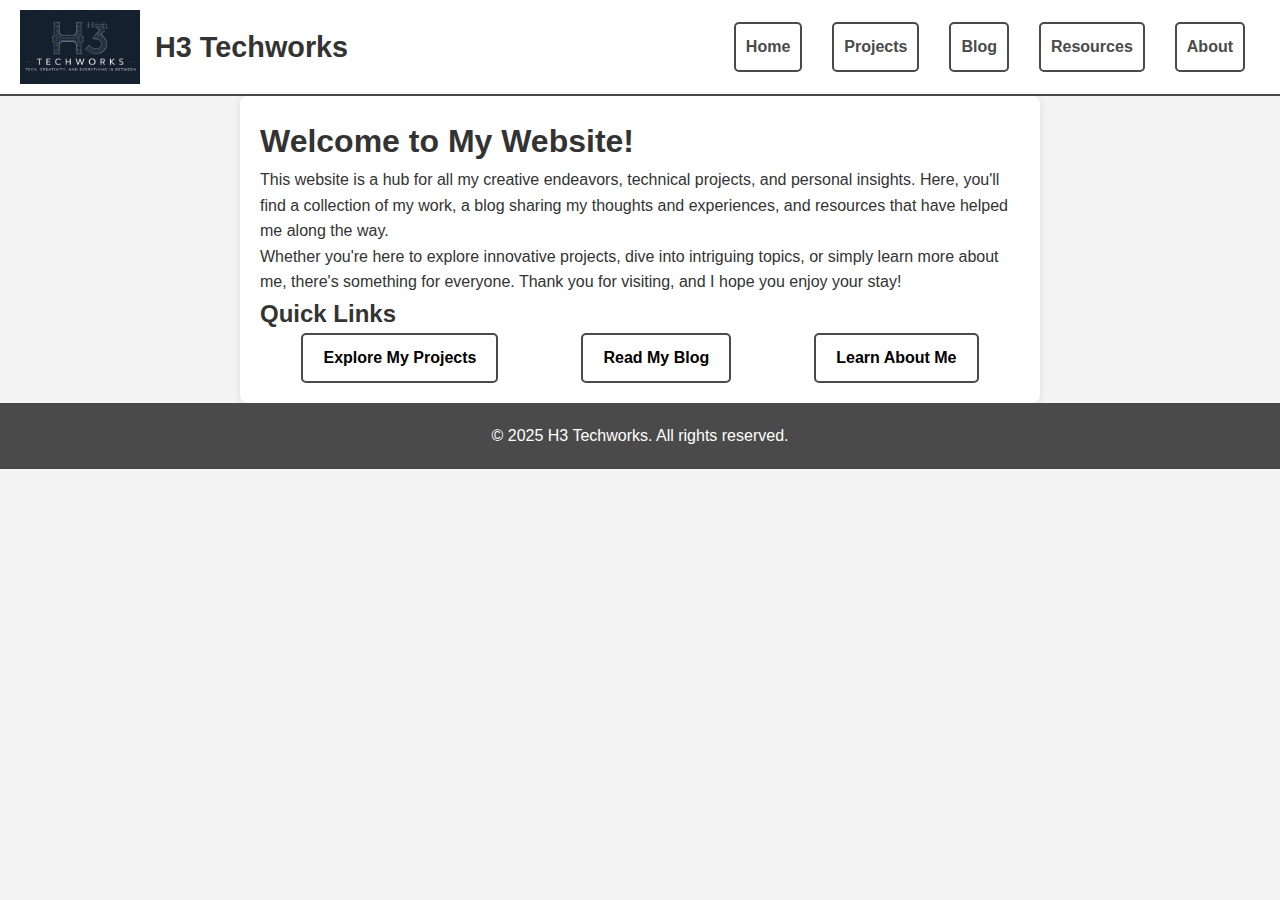
<file: index.html>
<!DOCTYPE html>
<html lang="en">
<head>
    <meta charset="UTF-8">
    <meta name="viewport" content="width=device-width, initial-scale=1.0">
    <title>Welcome - My Website</title>
    <link rel="stylesheet" href="style.css">
</head>
<body>

<header>
    <img src="images/logo.png" alt="Logo" class="logo">
    <h2>H3 Techworks</h2>
    <nav>
        <div class="hamburger" id="hamburger">&#9776;</div>
        <ul class="nav-links">
            <li><a href="index.html">Home</a></li>
            <li><a href="projects.html">Projects</a></li>
            <li><a href="blog.html">Blog</a></li>
            <li><a href="resources.html">Resources</a></li>
            <li><a href="about.html">About</a></li>
        </ul>
    </nav>
</header>

<main>
    <h1>Welcome to My Website!</h1>
    <p>This website is a hub for all my creative endeavors, technical projects, and personal insights. Here, you'll find a collection of my work, a blog sharing my thoughts and experiences, and resources that have helped me along the way.</p>
    <p>Whether you're here to explore innovative projects, dive into intriguing topics, or simply learn more about me, there's something for everyone. Thank you for visiting, and I hope you enjoy your stay!</p>

    <section>
    <h2>Quick Links</h2>
    <ul class="quick-links">
        <li><a href="projects.html">Explore My Projects</a></li>
        <li><a href="blog.html">Read My Blog</a></li>
        <li><a href="about.html">Learn About Me</a></li>
    </ul>
</section>
</main>

<footer>
    <p>&copy; 2025 H3 Techworks. All rights reserved.</p>
</footer>

<script>
    document.addEventListener("DOMContentLoaded", function() {
        const hamburger = document.querySelector('.hamburger');
        const navLinks = document.querySelector('.nav-links');

        hamburger.addEventListener('click', function() {
            navLinks.classList.toggle('show');
        });
    });
</script>

</body>
</html>
</file>
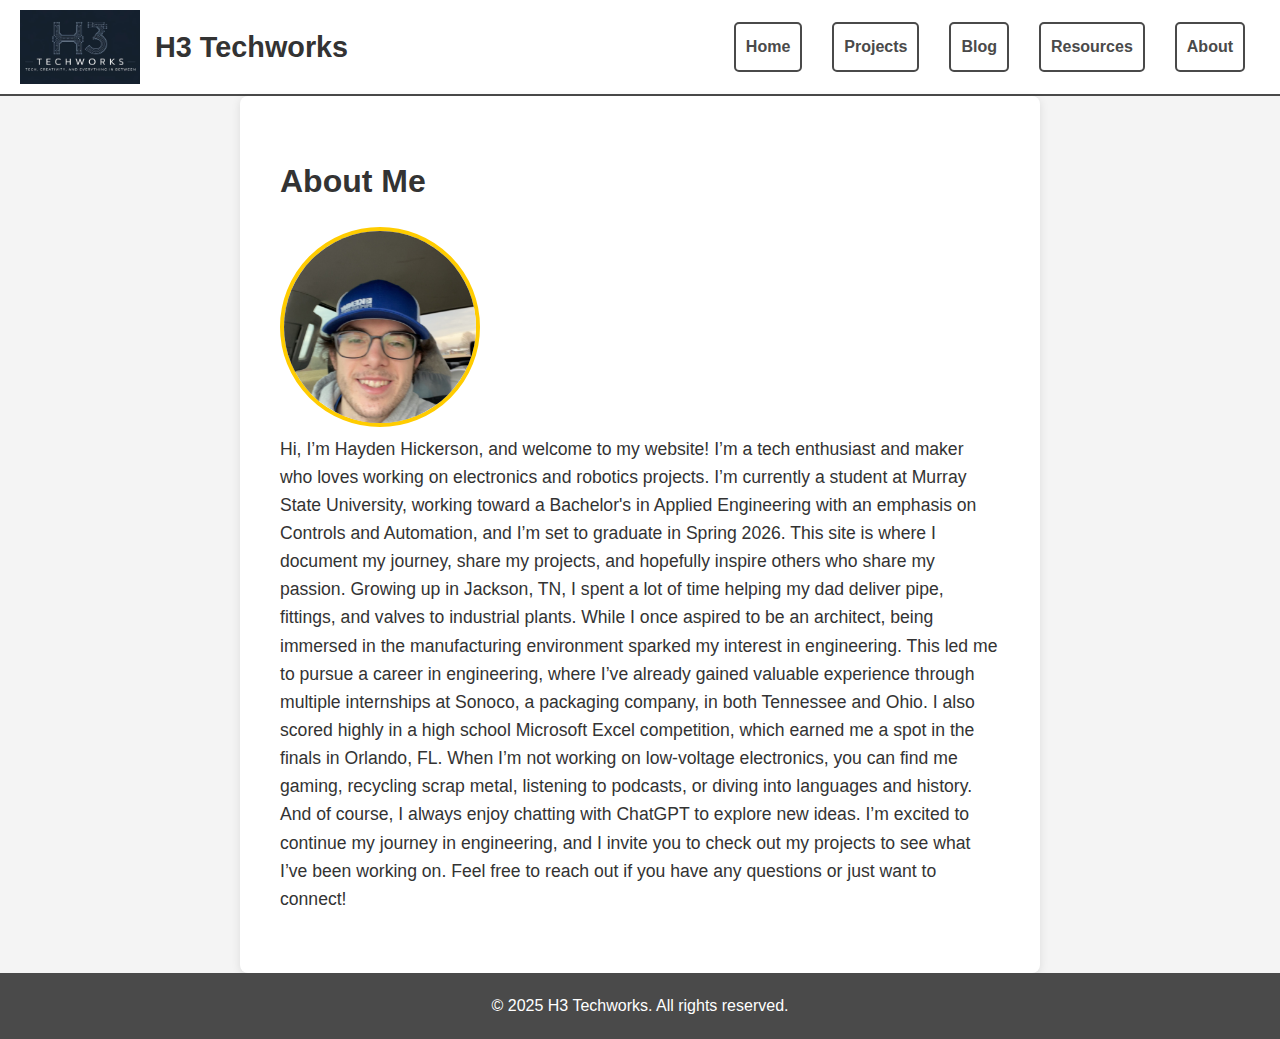
<file: about.html>
<!DOCTYPE html>
<html lang="en">
<head>
    <meta charset="UTF-8">
    <meta name="viewport" content="width=device-width, initial-scale=1.0">
    <title>About Me - My Website</title>
    <link rel="stylesheet" href="style.css">
</head>
<body>

<header>
    <img src="images/logo.png" alt="Logo" class="logo">
    <h2>H3 Techworks</h2>
    <nav>
        <div class="hamburger" id="hamburger">&#9776;</div>
        <ul class="nav-links">
            <li><a href="index.html">Home</a></li>
            <li><a href="projects.html">Projects</a></li>
            <li><a href="blog.html">Blog</a></li>
            <li><a href="resources.html">Resources</a></li>
            <li><a href="about.html">About</a></li>
        </ul>
    </nav>
</header>

<main>
    <section class="about-section">
        <h1>About Me</h1>
        <div class="about-content">
            <img src="images/Profile.png" alt="Hayden Hickerson" class="profile-pic">
            <div class="about-text">
                <p>
                  Hi, I’m Hayden Hickerson, and welcome to my website! I’m a tech enthusiast and maker who loves working on electronics and robotics projects. I’m currently a student at Murray State University, working toward a Bachelor's in Applied Engineering with an emphasis on Controls and Automation, and I’m set to graduate in Spring 2026. This site is where I document my journey, share my projects, and hopefully inspire others who share my passion.
                  Growing up in Jackson, TN, I spent a lot of time helping my dad deliver pipe, fittings, and valves to industrial plants. While I once aspired to be an architect, being immersed in the manufacturing environment sparked my interest in engineering. This led me to pursue a career in engineering, where I’ve already gained valuable experience through multiple internships at Sonoco, a packaging company, in both Tennessee and Ohio. I also scored highly in a high school Microsoft Excel competition, which earned me a spot in the finals in Orlando, FL.
                  When I’m not working on low-voltage electronics, you can find me gaming, recycling scrap metal, listening to podcasts, or diving into languages and history. And of course, I always enjoy chatting with ChatGPT to explore new ideas.
                  I’m excited to continue my journey in engineering, and I invite you to check out my projects to see what I’ve been working on. Feel free to reach out if you have any questions or just want to connect!
                </p>
            </div>
        </div>
    </section>

</main>

<footer>
    <p>&copy; 2025 H3 Techworks. All rights reserved.</p>
</footer>

<script>
    document.addEventListener("DOMContentLoaded", function() {
        const hamburger = document.querySelector('.hamburger'); // Select the hamburger menu
        const navLinks = document.querySelector('.nav-links'); // Select the navigation links

        hamburger.addEventListener('click', function() {
            navLinks.classList.toggle('show'); // Toggle the 'show' class on click
        });
    });
</script>

</body>
</html>
</file>
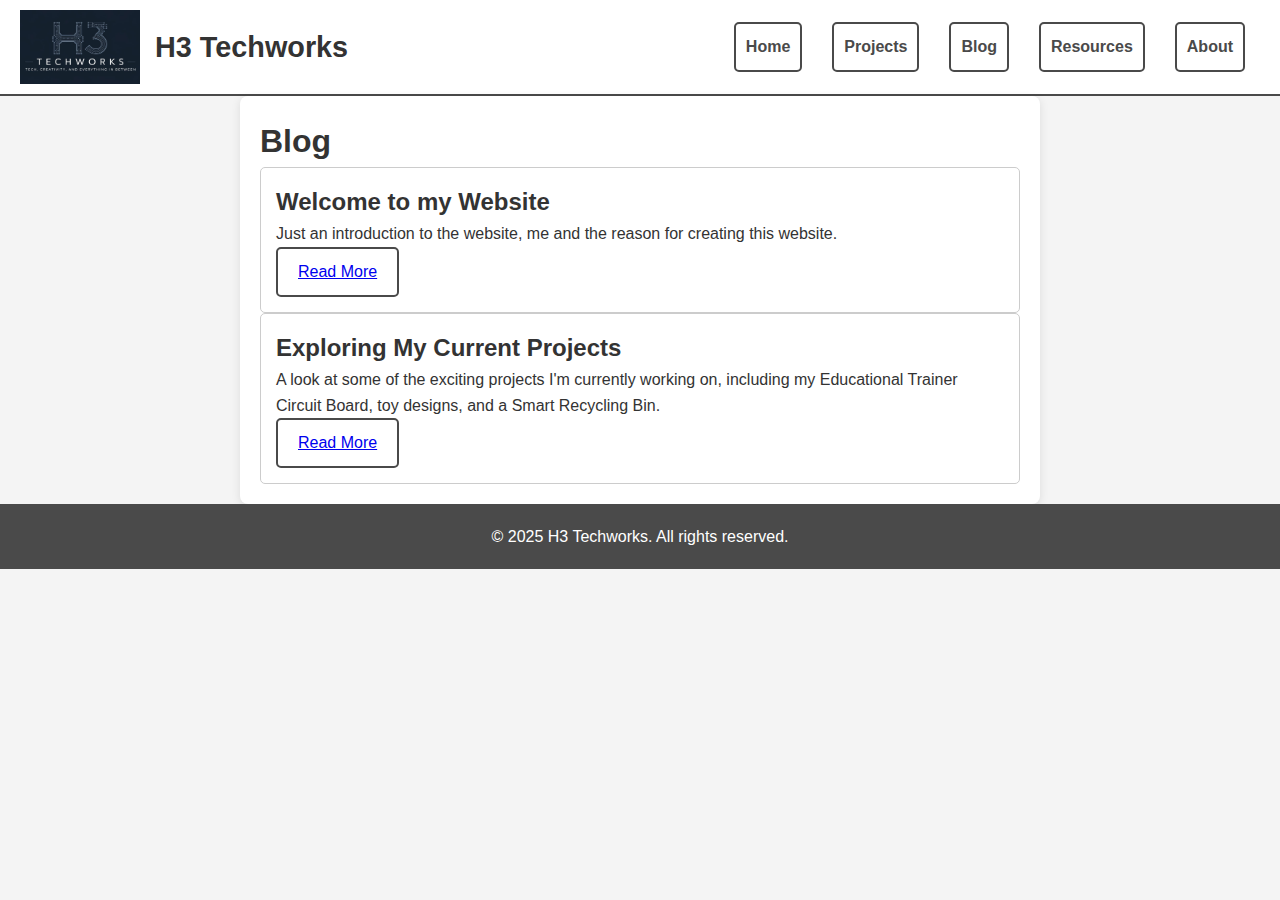
<file: blog.html>
<!DOCTYPE html>
<html lang="en">
<head>
    <meta charset="UTF-8">
    <meta name="viewport" content="width=device-width, initial-scale=1.0">
    <title>Blog - My Website</title>
    <link rel="stylesheet" href="style.css">
</head>
<body>

<header>
    <img src="images/logo.png" alt="Logo" class="logo">
    <h2>H3 Techworks</h2>
    <nav>
        <div class="hamburger" id="hamburger">&#9776;</div>
        <ul class="nav-links">
            <li><a href="index.html">Home</a></li>
            <li><a href="projects.html">Projects</a></li>
            <li><a href="blog.html">Blog</a></li>
            <li><a href="resources.html">Resources</a></li>
            <li><a href="about.html">About</a></li>
        </ul>
    </nav>
</header>

<main>
    <h1>Blog</h1>
    <section class="blog-card">
        <h2>Welcome to my Website</h2>
        <p>Just an introduction to the website, me and the reason for creating this website.</p>
        <a href="blogpost1.html">Read More</a>
    </section>
    <section class="blog-card">
       <h2>Exploring My Current Projects</h2>
       <p>A look at some of the exciting projects I'm currently working on, including my Educational Trainer Circuit Board, toy designs, and a Smart Recycling Bin.</p>
       <a href="blogpost2.html">Read More</a>
   </section>
</main>

<footer>
    <p>&copy; 2025 H3 Techworks. All rights reserved.</p>
</footer>

<script>
    document.addEventListener("DOMContentLoaded", function() {
        const hamburger = document.querySelector('.hamburger'); // Select the hamburger menu
        const navLinks = document.querySelector('.nav-links'); // Select the navigation links

        hamburger.addEventListener('click', function() {
            navLinks.classList.toggle('show'); // Toggle the 'show' class on click
        });
    });
</script>

</body>
</html>
</file>
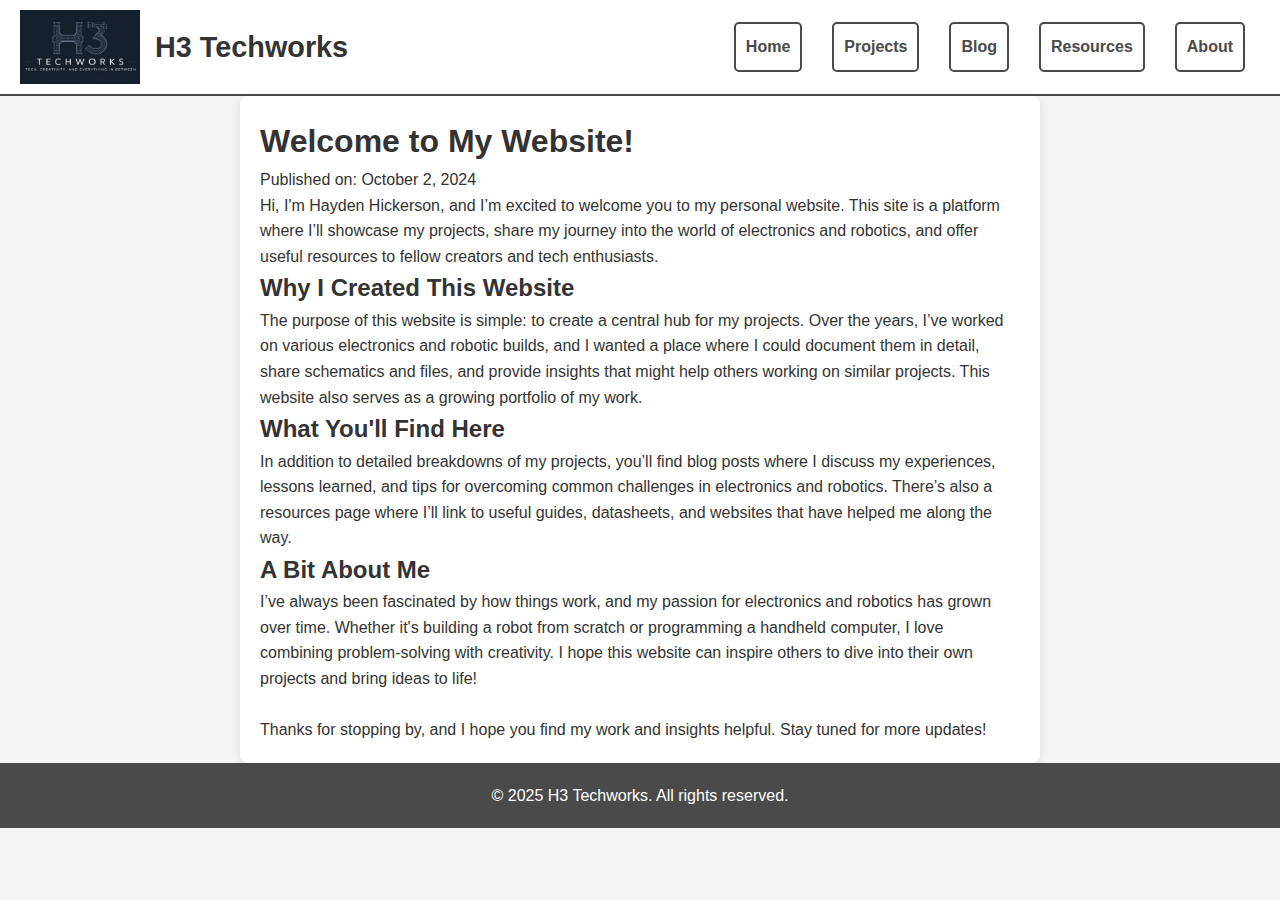
<file: blogpost1.html>
<!DOCTYPE html>
<html lang="en">
<head>
    <meta charset="UTF-8">
    <meta name="viewport" content="width=device-width, initial-scale=1.0">
    <title>Blog Post 1 - My Website</title>
    <link rel="stylesheet" href="style.css">
</head>
<body>

<header>
    <img src="images/logo.png" alt="Logo" class="logo">
    <h2>H3 Techworks</h2>
    <nav>
        <div class="hamburger" id="hamburger">&#9776;</div>
        <ul class="nav-links">
            <li><a href="index.html">Home</a></li>
            <li><a href="projects.html">Projects</a></li>
            <li><a href="blog.html">Blog</a></li>
            <li><a href="resources.html">Resources</a></li>
            <li><a href="about.html">About</a></li>
        </ul>
    </nav>
</header>

<main>
    <h1>Welcome to My Website!</h1>
    <p>Published on: October 2, 2024</p>

    <p>Hi, I'm Hayden Hickerson, and I’m excited to welcome you to my personal website. This site is a platform where I’ll showcase my projects, share my journey into the world of electronics and robotics, and offer useful resources to fellow creators and tech enthusiasts.</p>

    <h2>Why I Created This Website</h2>
    <p>The purpose of this website is simple: to create a central hub for my projects. Over the years, I’ve worked on various electronics and robotic builds, and I wanted a place where I could document them in detail, share schematics and files, and provide insights that might help others working on similar projects. This website also serves as a growing portfolio of my work.</p>

    <h2>What You'll Find Here</h2>
    <p>In addition to detailed breakdowns of my projects, you’ll find blog posts where I discuss my experiences, lessons learned, and tips for overcoming common challenges in electronics and robotics. There’s also a resources page where I’ll link to useful guides, datasheets, and websites that have helped me along the way.</p>

    <h2>A Bit About Me</h2>
    <p>I’ve always been fascinated by how things work, and my passion for electronics and robotics has grown over time. Whether it's building a robot from scratch or programming a handheld computer, I love combining problem-solving with creativity. I hope this website can inspire others to dive into their own projects and bring ideas to life!</p>
<br>
    <p>Thanks for stopping by, and I hope you find my work and insights helpful. Stay tuned for more updates!</p>
</main>

<footer>
    <p>&copy; 2025 H3 Techworks. All rights reserved.</p>
</footer>

<script>
    document.addEventListener("DOMContentLoaded", function() {
        const hamburger = document.querySelector('.hamburger'); // Select the hamburger menu
        const navLinks = document.querySelector('.nav-links'); // Select the navigation links

        hamburger.addEventListener('click', function() {
            navLinks.classList.toggle('show'); // Toggle the 'show' class on click
        });
    });
</script>

</body>
</html>
</file>
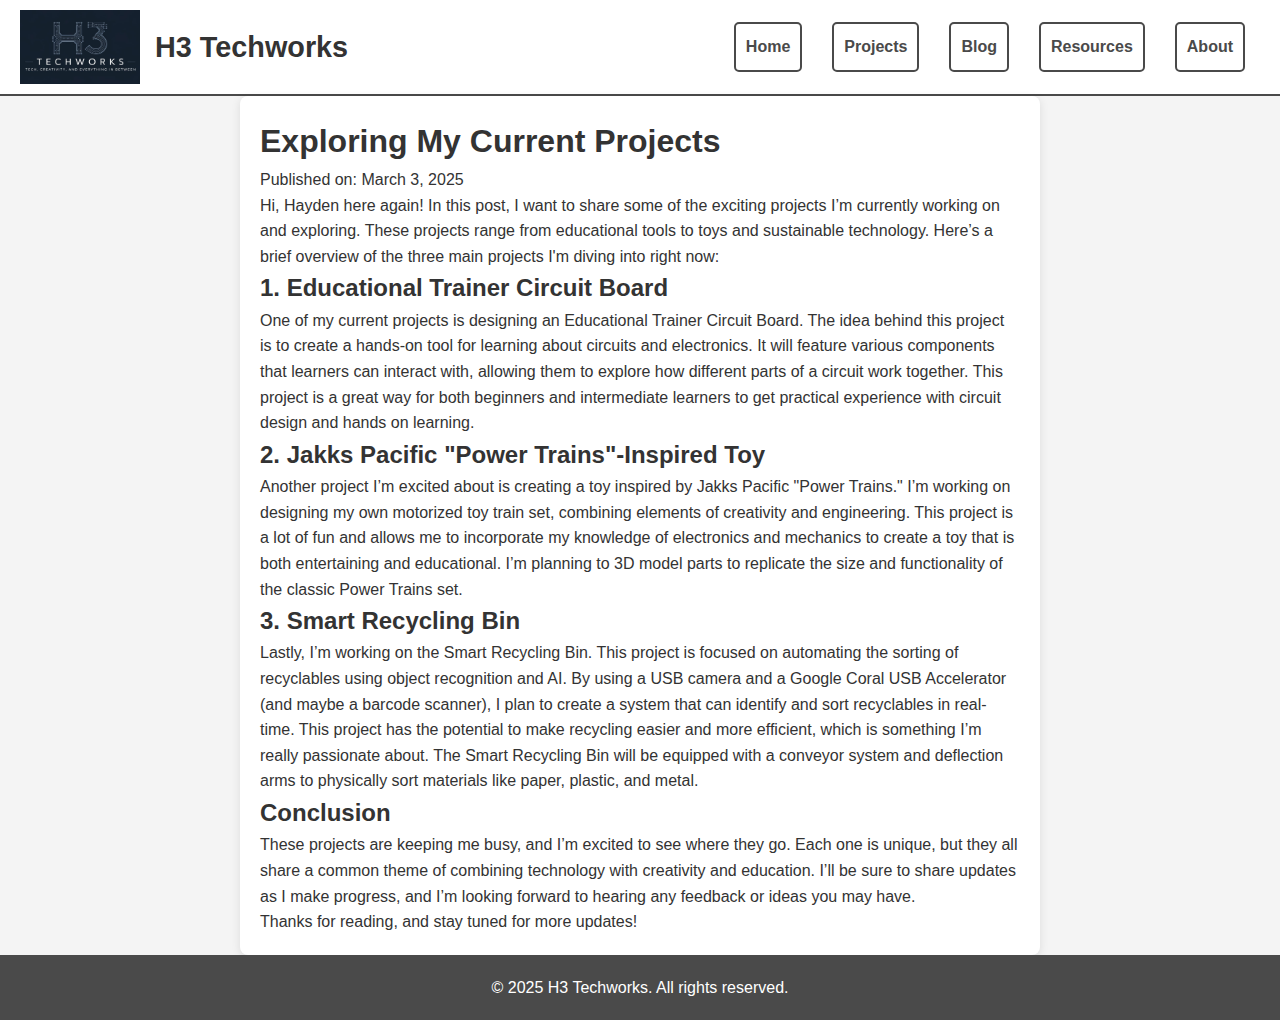
<file: blogpost2.html>
<!DOCTYPE html>
<html lang="en">
<head>
    <meta charset="UTF-8">
    <meta name="viewport" content="width=device-width, initial-scale=1.0">
    <title>Blog Post 2 - My Website</title>
    <link rel="stylesheet" href="style.css">
</head>
<body>

<header>
    <img src="images/logo.png" alt="Logo" class="logo">
    <h2>H3 Techworks</h2>
    <nav>
        <div class="hamburger" id="hamburger">&#9776;</div>
        <ul class="nav-links">
            <li><a href="index.html">Home</a></li>
            <li><a href="projects.html">Projects</a></li>
            <li><a href="blog.html">Blog</a></li>
            <li><a href="resources.html">Resources</a></li>
            <li><a href="about.html">About</a></li>
        </ul>
    </nav>
</header>

<main>
    <h1>Exploring My Current Projects</h1>
    <p>Published on: March 3, 2025</p>

    <p>Hi, Hayden here again! In this post, I want to share some of the exciting projects I’m currently working on and exploring. These
       projects range from educational tools to toys and sustainable technology. Here’s a brief overview of the three main projects I'm diving into right now:</p>

    <h2>1. Educational Trainer Circuit Board</h2>
    <p>One of my current projects is designing an Educational Trainer Circuit Board. The idea behind this project is to create a hands-on tool
        for learning about circuits and electronics. It will feature various components that learners can interact with, allowing them to explore
        how different parts of a circuit work together. This project is a great way for both beginners and intermediate learners to get practical
        experience with circuit design and hands on learning.</p>

    <h2>2. Jakks Pacific "Power Trains"-Inspired Toy</h2>
    <p>Another project I’m excited about is creating a toy inspired by Jakks Pacific "Power Trains."
      I’m working on designing my own motorized toy train set, combining elements of creativity and engineering.
      This project is a lot of fun and allows me to incorporate my knowledge of electronics and mechanics to create
      a toy that is both entertaining and educational. I’m planning to 3D model parts to replicate the size and functionality
      of the classic Power Trains set.</p>

    <h2>3. Smart Recycling Bin</h2>
    <p>Lastly, I’m working on the Smart Recycling Bin. This project is focused on automating the sorting of recyclables using object recognition and AI.
       By using a USB camera and a Google Coral USB Accelerator (and maybe a barcode scanner), I plan to create a system that can identify and sort recyclables in real-time. This project
       has the potential to make recycling easier and more efficient, which is something I’m really passionate about. The Smart Recycling Bin will be equipped
       with a conveyor system and deflection arms to physically sort materials like paper, plastic, and metal.</p>

    <h2>Conclusion</h2>
    <p>These projects are keeping me busy, and I’m excited to see where they go. Each one is unique, but they all share a common theme of combining technology with creativity and education.
      I’ll be sure to share updates as I make progress, and I’m looking forward to hearing any feedback or ideas you may have.</p>

    <p>Thanks for reading, and stay tuned for more updates!</p>
</main>

<footer>
    <p>&copy; 2025 H3 Techworks. All rights reserved.</p>
</footer>

<script>
    document.addEventListener("DOMContentLoaded", function() {
        const hamburger = document.querySelector('.hamburger'); // Select the hamburger menu
        const navLinks = document.querySelector('.nav-links'); // Select the navigation links

        hamburger.addEventListener('click', function() {
            navLinks.classList.toggle('show'); // Toggle the 'show' class on click
        });
    });
</script>

</body>
</html>
</file>
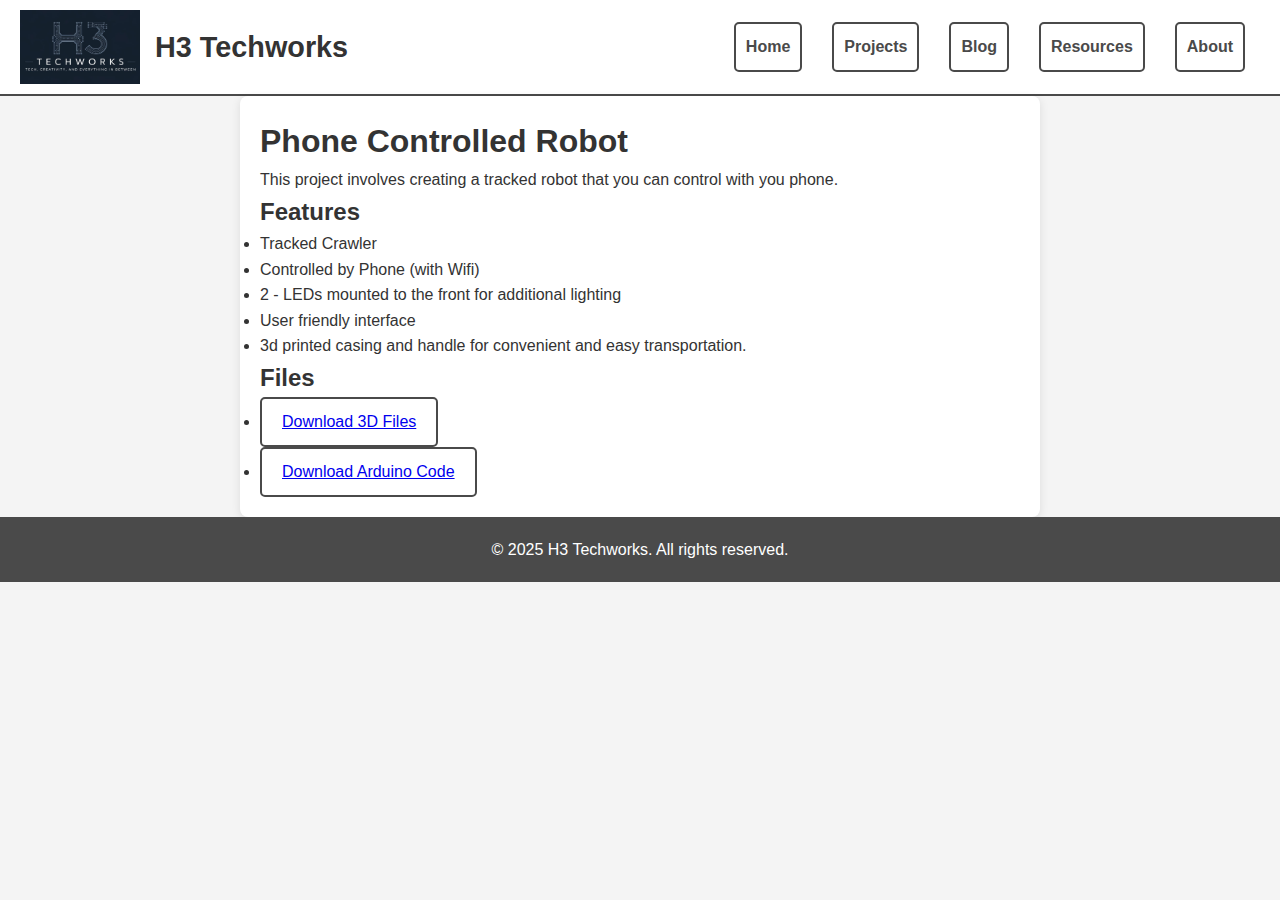
<file: project1.html>
<!DOCTYPE html>
<html lang="en">
<head>
    <meta charset="UTF-8">
    <meta name="viewport" content="width=device-width, initial-scale=1.0">
    <title>Phone Controlled Robot - My Website</title>
    <link rel="stylesheet" href="style.css">
</head>
<body>

<header>
    <img src="images/logo.png" alt="Logo" class="logo">
    <h2>H3 Techworks</h2>
    <nav>
        <div class="hamburger" id="hamburger">&#9776;</div>
        <ul class="nav-links">
            <li><a href="index.html">Home</a></li>
            <li><a href="projects.html">Projects</a></li>
            <li><a href="blog.html">Blog</a></li>
            <li><a href="resources.html">Resources</a></li>
            <li><a href="about.html">About</a></li>
        </ul>
    </nav>
</header>

<main>
    <h1>Phone Controlled Robot</h1>
    <p>This project involves creating a tracked robot that you can control with you phone.</p>
    <h2>Features</h2>
    <ul>
        <li>Tracked Crawler</li>
        <li>Controlled by Phone (with Wifi)</li>
        <li>2 - LEDs mounted to the front for additional lighting</li>
        <li>User friendly interface</li>
        <li>3d printed casing and handle for convenient and easy transportation.</li>
    </ul>
    <h2>Files</h2>
    <ul>
        <li><a href="Robot_3D_Files/3D_Files_Robot_Crawler.zip">Download 3D Files</a></li>
        <li><a href="Robot_3D_Files/Robot_aug30a.zip">Download Arduino Code</a></li>
    </ul>
</main>

<footer>
    <p>&copy; 2025 H3 Techworks. All rights reserved.</p>
</footer>

<script>
    document.addEventListener("DOMContentLoaded", function() {
        const hamburger = document.querySelector('.hamburger'); // Select the hamburger menu
        const navLinks = document.querySelector('.nav-links'); // Select the navigation links

        hamburger.addEventListener('click', function() {
            navLinks.classList.toggle('show'); // Toggle the 'show' class on click
        });
    });
</script>

</body>
</html>
</file>
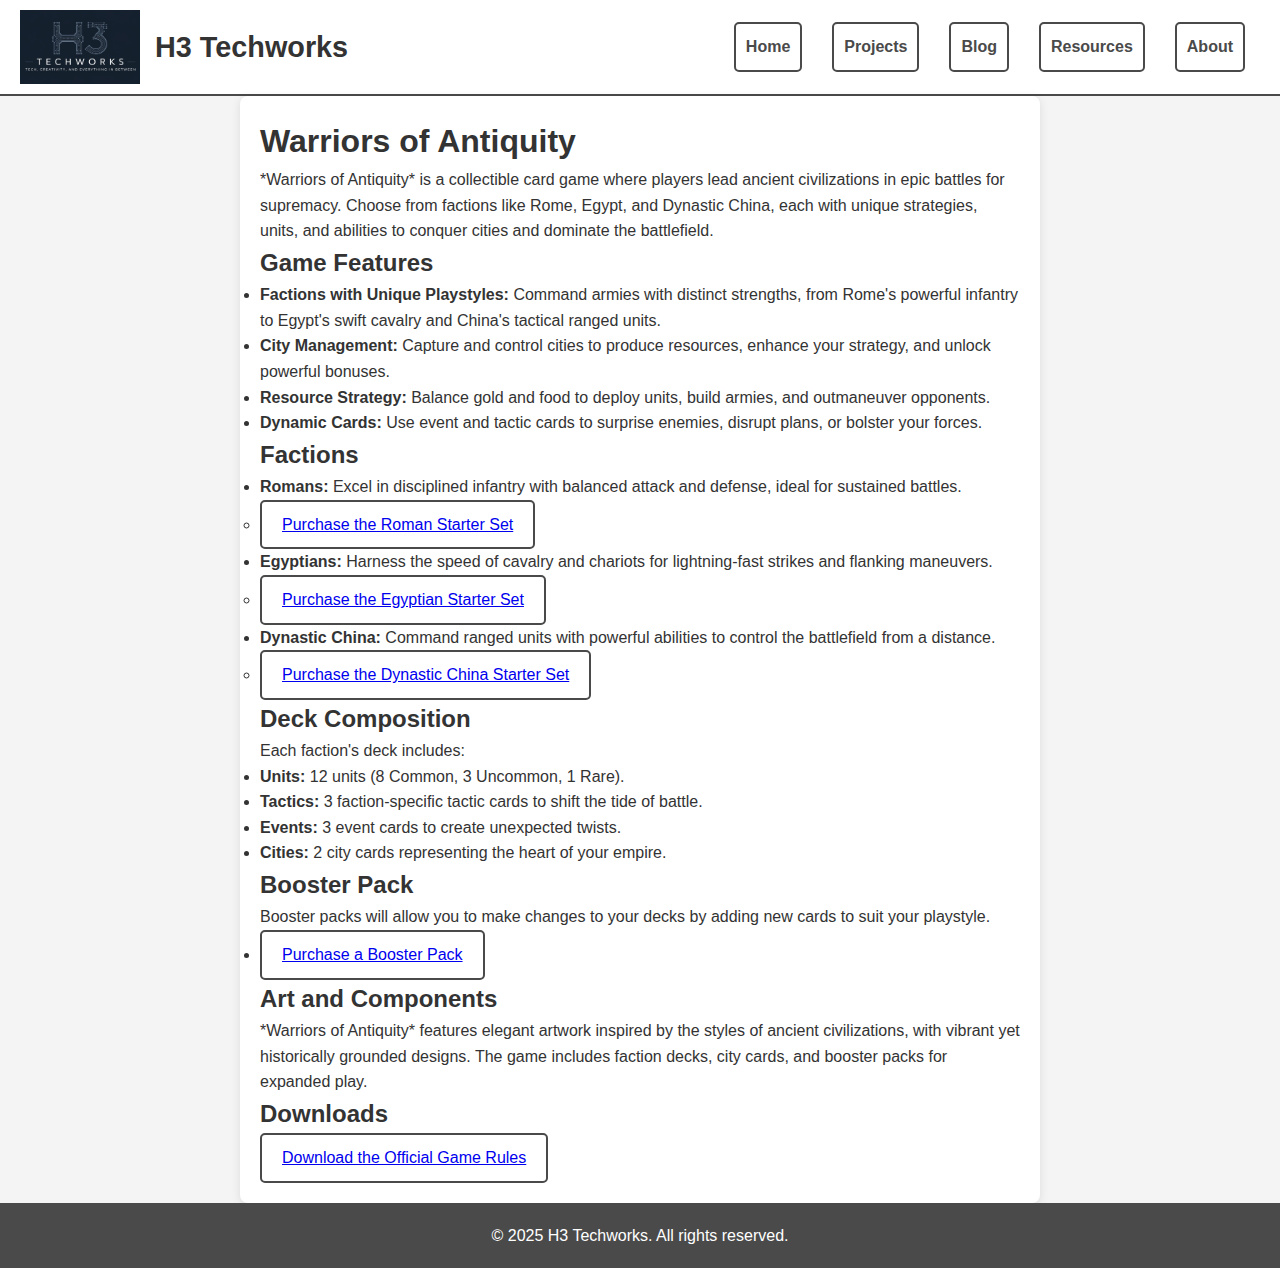
<file: project3.html>
<!DOCTYPE html>
<html lang="en">
<head>
    <meta charset="UTF-8">
    <meta name="viewport" content="width=device-width, initial-scale=1.0">
    <title>Warriors of Antiquity - My Website</title>
    <link rel="stylesheet" href="style.css">
</head>
<body>

<header>
    <img src="images/logo.png" alt="Logo" class="logo">
    <h2>H3 Techworks</h2>
    <nav>
        <div class="hamburger" id="hamburger">&#9776;</div>
        <ul class="nav-links">
            <li><a href="index.html">Home</a></li>
            <li><a href="projects.html">Projects</a></li>
            <li><a href="blog.html">Blog</a></li>
            <li><a href="resources.html">Resources</a></li>
            <li><a href="about.html">About</a></li>
        </ul>
    </nav>
</header>

<main>
    <h1>Warriors of Antiquity</h1>
    <p>
        *Warriors of Antiquity* is a collectible card game where players lead ancient civilizations in epic battles for supremacy. Choose from factions like Rome, Egypt, and Dynastic China, each with unique strategies, units, and abilities to conquer cities and dominate the battlefield.
    </p>

    <h2>Game Features</h2>
    <ul>
        <li><strong>Factions with Unique Playstyles:</strong> Command armies with distinct strengths, from Rome's powerful infantry to Egypt's swift cavalry and China's tactical ranged units.</li>
        <li><strong>City Management:</strong> Capture and control cities to produce resources, enhance your strategy, and unlock powerful bonuses.</li>
        <li><strong>Resource Strategy:</strong> Balance gold and food to deploy units, build armies, and outmaneuver opponents.</li>
        <li><strong>Dynamic Cards:</strong> Use event and tactic cards to surprise enemies, disrupt plans, or bolster your forces.</li>
    </ul>

    <h2>Factions</h2>
    <ul>
        <li><strong>Romans:</strong> Excel in disciplined infantry with balanced attack and defense, ideal for sustained battles.
          <ul>
            <li><a href="https://www.thegamecrafter.com/games/warriors-of-antiquity-rome-starter-">Purchase the Roman Starter Set</a></li>
          </ul>
        </li>
        <li><strong>Egyptians:</strong> Harness the speed of cavalry and chariots for lightning-fast strikes and flanking maneuvers.
          <ul>
            <li><a href="https://www.thegamecrafter.com/games/warriors-of-antiquity-egypt-starter-">Purchase the Egyptian Starter Set</a></li>
          </ul>
        </li>
        <li><strong>Dynastic China:</strong> Command ranged units with powerful abilities to control the battlefield from a distance.
          <ul>
            <li><a href="https://www.thegamecrafter.com/games/warriors-of-antiquity-dynastic-china-starter-">Purchase the Dynastic China Starter Set</a></li>
          </ul>
        </li>
    </ul>

    <h2>Deck Composition</h2>
    <p>Each faction's deck includes:</p>
    <ul>
        <li><strong>Units:</strong> 12 units (8 Common, 3 Uncommon, 1 Rare).</li>
        <li><strong>Tactics:</strong> 3 faction-specific tactic cards to shift the tide of battle.</li>
        <li><strong>Events:</strong> 3 event cards to create unexpected twists.</li>
        <li><strong>Cities:</strong> 2 city cards representing the heart of your empire.</li>
    </ul>

    <h2>Booster Pack</h2>
    <p>Booster packs will allow you to make changes to your decks by adding new cards to suit your playstyle.</p>
    <ul>
        <li><a href="https://www.thegamecrafter.com/games/warriors-of-antiquity-base-set-18-card-booster-">Purchase a Booster Pack</a></li>
    </ul>

    <h2>Art and Components</h2>
    <p>
        *Warriors of Antiquity* features elegant artwork inspired by the styles of ancient civilizations, with vibrant yet historically grounded designs. The game includes faction decks, city cards, and booster packs for expanded play.
    </p>

    <h2>Downloads</h2>
    <a href="game_rules.pdf" download>Download the Official Game Rules</a><br>
</main>


<footer>
    <p>&copy; 2025 H3 Techworks. All rights reserved.</p>
</footer>

<script>
    document.addEventListener("DOMContentLoaded", function() {
        const hamburger = document.querySelector('.hamburger'); // Select the hamburger menu
        const navLinks = document.querySelector('.nav-links'); // Select the navigation links

        hamburger.addEventListener('click', function() {
            navLinks.classList.toggle('show'); // Toggle the 'show' class on click
        });
    });
</script>

</body>
</html>
</file>
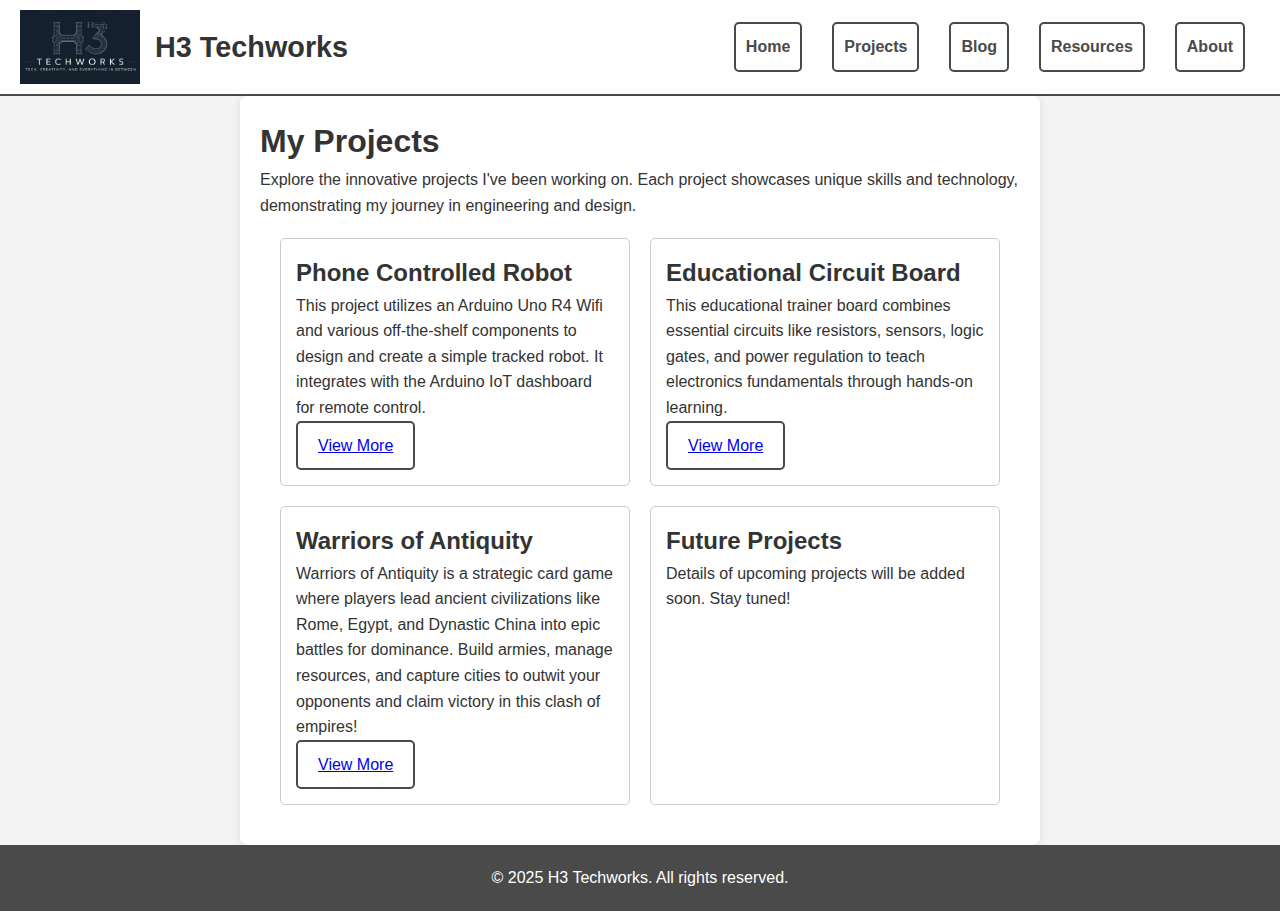
<file: projects.html>
<!DOCTYPE html>
<html lang="en">
<head>
    <meta charset="UTF-8">
    <meta name="viewport" content="width=device-width, initial-scale=1.0">
    <title>Projects - My Website</title>
    <link rel="stylesheet" href="style.css">
</head>
<body>

<header>
    <img src="images/logo.png" alt="Logo" class="logo">
    <h2>H3 Techworks</h2>
    <nav>
        <div class="hamburger" id="hamburger">&#9776;</div>
        <ul class="nav-links">
            <li><a href="index.html">Home</a></li>
            <li><a href="projects.html">Projects</a></li>
            <li><a href="blog.html">Blog</a></li>
            <li><a href="resources.html">Resources</a></li>
            <li><a href="about.html">About</a></li>
        </ul>
    </nav>
</header>

<main>
    <h1>My Projects</h1>
    <p>Explore the innovative projects I've been working on. Each project showcases unique skills and technology, demonstrating my journey in engineering and design.</p>
    <section class="project-gallery">
        <div class="project-item">
            <h2>Phone Controlled Robot</h2>
            <p>This project utilizes an Arduino Uno R4 Wifi and various off-the-shelf components to design and create a simple tracked robot. It integrates with the Arduino IoT dashboard for remote control.</p>
            <a href="project1.html">View More</a>
        </div>
        <div class="project-item">
            <h2>Educational Circuit Board</h2>
            <p>This educational trainer board combines essential circuits like resistors, sensors, logic gates, and power regulation to teach electronics fundamentals through hands-on learning.</p>
            <a href="project2.html">View More</a>
        </div>
        <div class="project-item">
            <h2>Warriors of Antiquity</h2>
            <p>Warriors of Antiquity is a strategic card game where players lead ancient civilizations like Rome, Egypt, and Dynastic China into epic battles for dominance. Build armies, manage resources, and capture cities to outwit your opponents and claim victory in this clash of empires!</p>
            <a href="project3.html">View More</a>
        </div>
        <div class="project-item">
            <h2>Future Projects</h2>
            <p>Details of upcoming projects will be added soon. Stay tuned!</p>
        </div>
    </section>
</main>

<footer>
    <p>&copy; 2025 H3 Techworks. All rights reserved.</p>
</footer>

<script>
    document.addEventListener("DOMContentLoaded", function() {
        const hamburger = document.querySelector('.hamburger'); // Select the hamburger menu
        const navLinks = document.querySelector('.nav-links'); // Select the navigation links

        hamburger.addEventListener('click', function() {
            navLinks.classList.toggle('show'); // Toggle the 'show' class on click
        });
    });
</script>

</body>
</html>
</file>
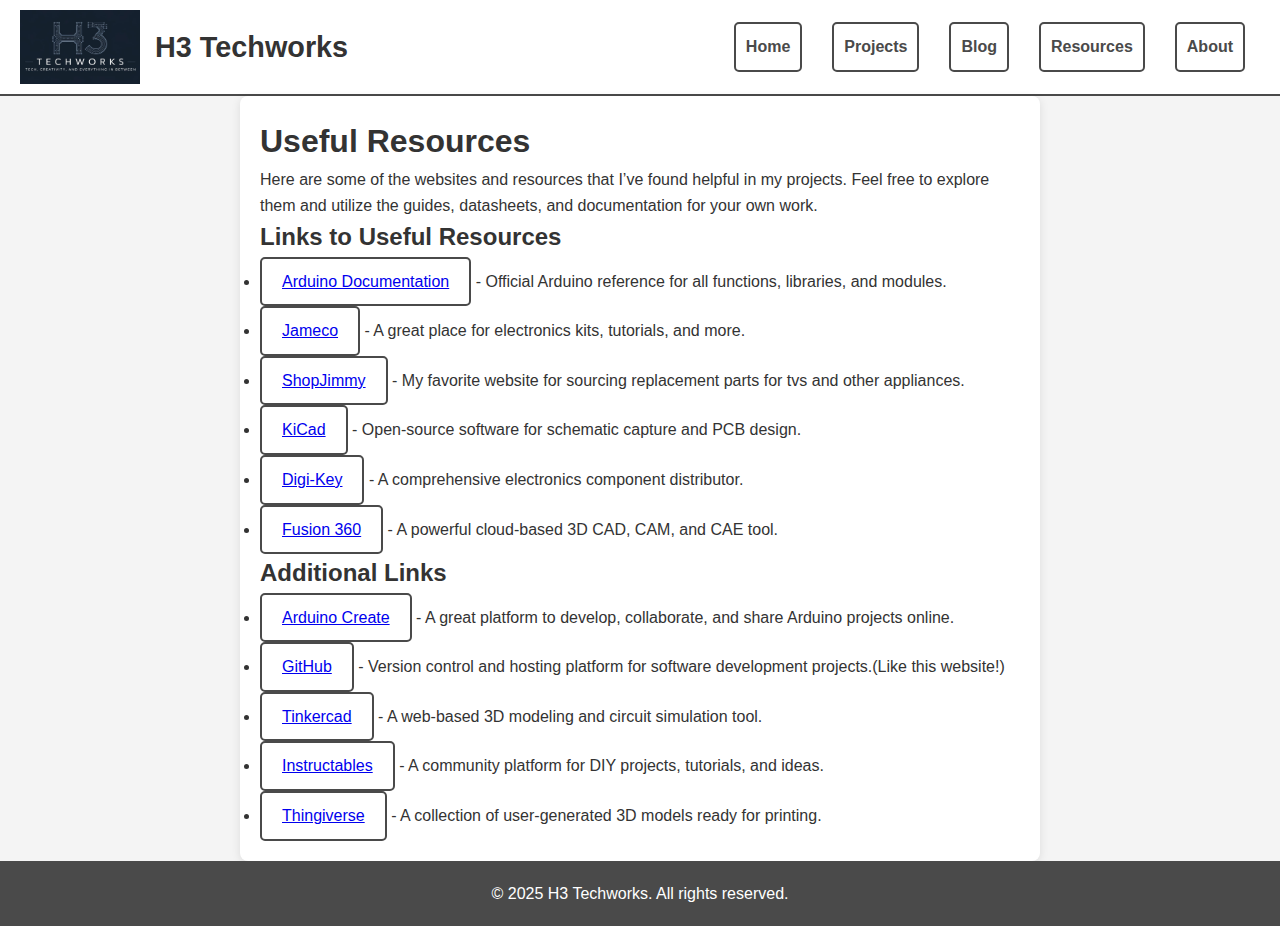
<file: resources.html>
<!DOCTYPE html>
<html lang="en">
<head>
    <meta charset="UTF-8">
    <meta name="viewport" content="width=device-width, initial-scale=1.0">
    <title>Resources - My Website</title>
    <link rel="stylesheet" href="style.css">
</head>
<body>

<header>
    <img src="images/logo.png" alt="Logo" class="logo">
    <h2>H3 Techworks</h2>
    <nav>
        <div class="hamburger" id="hamburger">&#9776;</div>
        <ul class="nav-links">
            <li><a href="index.html">Home</a></li>
            <li><a href="projects.html">Projects</a></li>
            <li><a href="blog.html">Blog</a></li>
            <li><a href="resources.html">Resources</a></li>
            <li><a href="about.html">About</a></li>
        </ul>
    </nav>
</header>

<main>
    <h1>Useful Resources</h1>
    <p>Here are some of the websites and resources that I’ve found helpful in my projects. Feel free to explore them and utilize the guides, datasheets, and documentation for your own work.</p>

    <h2>Links to Useful Resources</h2>
    <ul class="resource-links">
        <li><a href="https://www.arduino.cc/en/Reference/HomePage" target="_blank">Arduino Documentation</a> - Official Arduino reference for all functions, libraries, and modules.</li>
        <li><a href="https://www.jameco.com/" target="_blank">Jameco</a> - A great place for electronics kits, tutorials, and more.</li>
        <li><a href="https://www.shopjimmy.com/" target="_blank">ShopJimmy</a> - My favorite website for sourcing replacement parts for tvs and other appliances.</li>
        <li><a href="https://www.kicad.org/" target="_blank">KiCad</a> - Open-source software for schematic capture and PCB design.</li>
        <li><a href="https://www.digikey.com/" target="_blank">Digi-Key</a> - A comprehensive electronics component distributor.</li>
        <li><a href="https://www.autodesk.com/products/fusion-360/overview" target="_blank">Fusion 360</a> - A powerful cloud-based 3D CAD, CAM, and CAE tool.</li>
    </ul>

    <h2>Additional Links</h2>
    <ul class="resource-links">
        <li><a href="https://create.arduino.cc/" target="_blank">Arduino Create</a> - A great platform to develop, collaborate, and share Arduino projects online.</li>
        <li><a href="https://www.github.com/" target="_blank">GitHub</a> - Version control and hosting platform for software development projects.(Like this website!)</li>
        <li><a href="https://www.tinkercad.com/" target="_blank">Tinkercad</a> - A web-based 3D modeling and circuit simulation tool.</li>
        <li><a href="https://www.instructables.com/" target="_blank">Instructables</a> - A community platform for DIY projects, tutorials, and ideas.</li>
        <li><a href="https://www.thingiverse.com/" target="_blank">Thingiverse</a> - A collection of user-generated 3D models ready for printing.</li>
    </ul>
</main>

<footer>
    <p>&copy; 2025 H3 Techworks. All rights reserved.</p>
</footer>

<script>
    document.addEventListener("DOMContentLoaded", function() {
        const hamburger = document.querySelector('.hamburger'); // Select the hamburger menu
        const navLinks = document.querySelector('.nav-links'); // Select the navigation links

        hamburger.addEventListener('click', function() {
            navLinks.classList.toggle('show'); // Toggle the 'show' class on click
        });
    });
</script>

</body>
</html>
</file>
<file: style.css>
/* General Reset */
* {
    margin: 0;
    padding: 0;
    box-sizing: border-box;
}

/* Body Styles */
body {
    font-family: 'Arial', sans-serif; /* Use a clean, modern font */
    line-height: 1.6;
    background-color: #f4f4f4; /* Light background */
    color: #333; /* Dark text color */
}

/* Header Styles */
header {
    display: flex;
    align-items: center;
    justify-content: space-between;
    padding: 10px 20px;
    background-color: #fff;
    border-bottom: 2px solid #4a4a4a;
}

/* Logo Styles */
.logo {
    max-width: 120px; /* Adjust logo size */
    height: auto; /* Ensure the aspect ratio is preserved */
}

/* Header h2 Styles */
header h2 {
    margin: 0 15px; /* Ensure space between the logo and the h2 */
    font-size: 1.8rem; /* Set a comfortable font size for the h2 */
    white-space: nowrap; /* Prevent text wrapping */
    flex-grow: 1; /* Allow the h2 to grow to take up available space */
}

/* Navigation Styles */
nav {
    position: relative; /* Positioning context for absolute positioning */
}

.nav-links {
    display: flex;
    flex-direction: row; /* Horizontal by default */
}

.nav-links li {
    list-style-type: none; /* Remove bullets */
    margin: 0 15px; /* Spacing between links */
}

.nav-links a {
    text-decoration: none; /* Remove underline from links */
    color: #4a4a4a; /* Link color */
    font-weight: bold; /* Bold links */
    padding: 10px; /* Padding for clickable area */
    transition: background-color 0.3s; /* Smooth background color transition */
}

/* Button Styles */
button, a {
    padding: 10px 20px; /* Larger tap area */
    border: 2px solid #4a4a4a; /* Outlined button */
    border-radius: 5px; /* Rounded corners */
    display: inline-block; /* Allow padding to take effect */
}

button:hover, a:hover {
    background-color: #e0e0e0; /* Change background on hover */
}

/* Hamburger Menu Styles */
.hamburger {
    font-size: 30px; /* Adjust size as needed */
    cursor: pointer; /* Pointer cursor for the hamburger icon */
    display: none; /* Hide by default, show on mobile */
}

/* Mobile Styles */
@media (max-width: 600px) {
    .nav-links {
        display: none; /* Hide navigation links by default on mobile */
        flex-direction: column; /* Stack links vertically */
        position: absolute; /* Position relative to nav */
        top: 60px; /* Adjust this value to match header height */
        left: 0; /* Align with the left side of the screen */
        background-color: #fff; /* Solid background color */
        width: 100%; /* Full width */
        z-index: 1000; /* Bring the menu above other content */
        box-shadow: 0 2px 5px rgba(0, 0, 0, 0.2); /* Optional: shadow for depth */
    }

    .nav-links.show {
        display: flex; /* Show links when class 'show' is added */
    }

    .nav-links li {
        padding: 10px; /* Padding for each link */
        text-align: center; /* Center align text */
        border-bottom: 1px solid #ddd; /* Optional: separator between links */
    }

    .hamburger {
        display: block; /* Show hamburger icon on mobile */
    }

    body {
        font-size: 14px; /* Slightly smaller font size on mobile */
    }
}

/* Image Styles */
img {
    max-width: 100%; /* Make images responsive */
    height: auto; /* Maintain aspect ratio */
}

/* Main Content Styles */
main {
    padding: 20px; /* Add padding around the content */
    max-width: 800px; /* Optional: Set a max-width for the main content */
    margin: 0 auto; /* Center the main content */
    background-color: #fff; /* Optional: Background for better readability */
    border-radius: 8px; /* Optional: Rounded corners */
    box-shadow: 0 2px 10px rgba(0, 0, 0, 0.1); /* Optional: Light shadow for depth */
}

/* Project Gallery Styles */
.project-gallery {
    display: grid;
    grid-template-columns: repeat(auto-fill, minmax(250px, 1fr)); /* Responsive grid layout */
    gap: 20px; /* Space between grid items */
    padding: 20px; /* Padding around the gallery */
}

.project-item {
    background-color: #fff; /* Background for project items */
    border: 1px solid #ccc; /* Border around items */
    border-radius: 5px; /* Rounded corners */
    padding: 15px; /* Padding inside items */
    transition: transform 0.3s; /* Smooth scaling on hover */
}

.project-item:hover {
    transform: scale(1.05); /* Slightly scale up on hover */
}

/* Footer Styles */
footer {
    text-align: center; /* Center align footer text */
    padding: 20px; /* Padding for footer */
    background-color: #4a4a4a; /* Footer background color */
    color: #fff; /* White text color for footer */
}

/* Blog Styles */
.blog-card {
    background-color: #fff; /* White background for blog cards */
    border: 1px solid #ccc; /* Border for blog cards */
    border-radius: 5px; /* Rounded corners */
    padding: 15px; /* Padding inside blog cards */
    transition: transform 0.3s; /* Smooth scaling on hover */
}

.blog-card:hover {
    transform: scale(1.05); /* Slightly scale up on hover */
}

/* About Page Specific Styles */
.about-section, .mission-section, .contact-section {
    padding: 40px 20px;
    max-width: 1200px;
    margin: 0 auto;
}

.about-section {
    display: flex;
    flex-wrap: wrap;
    gap: 20px;
    align-items: center;
}

.profile-pic {
    width: 200px;
    height: 200px;
    border-radius: 50%;
    object-fit: cover;
    border: 4px solid #ffcc00;
}

.about-text {
    flex: 1;
    max-width: 800px;
}

.about-text p {
    font-size: 1.1rem;
}

.mission-section h2, .contact-section h2 {
    margin-top: 0;
}

.mission-section p, .contact-section p {
    font-size: 1.1rem;
}

.quick-links {
    list-style-type: none;
    padding: 0;
    display: flex;
    justify-content: space-around; /* Adjust spacing as needed */
}

.quick-links li {
    margin: 0 10px; /* Space between links */
}

.quick-links a {
    text-decoration: none;
    color: #000; /* Change color as needed */
    font-weight: bold; /* Optional: make the links stand out */
}
</file>
